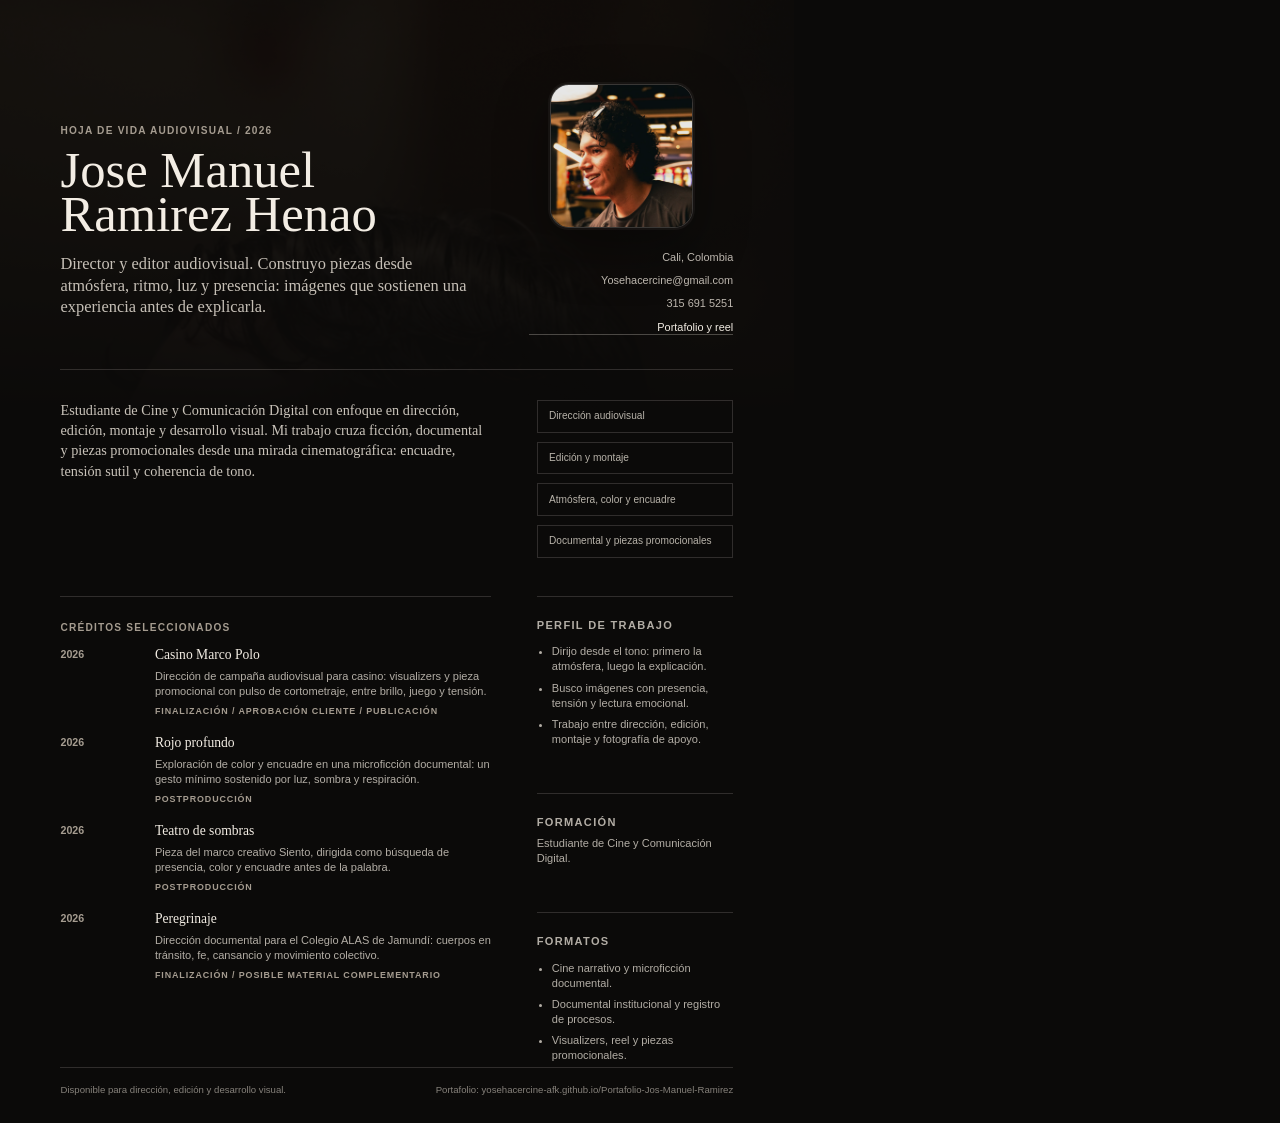
<file: hv-jose-manuel-ramirez.html>
<!doctype html>
<html lang="es">
  <head>
    <meta charset="utf-8" />
    <title>HV | Jose Manuel Ramirez Henao</title>
    <meta name="robots" content="noindex,nofollow" />
    <meta name="referrer" content="no-referrer" />
    <meta http-equiv="Content-Security-Policy" content="default-src 'self'; img-src 'self' data:; style-src 'self' 'unsafe-inline'; object-src 'none'; base-uri 'self'; frame-ancestors 'none';" />
    <style>
      @page {
        size: A4;
        margin: 0;
      }

      * {
        box-sizing: border-box;
      }

      html,
      body {
        margin: 0;
        background: #0b0a09;
        color: #eee7dc;
        font-family: "Helvetica Neue", Arial, sans-serif;
      }

      body {
        width: 210mm;
        height: 297mm;
        -webkit-print-color-adjust: exact;
        print-color-adjust: exact;
      }

      a {
        color: inherit;
        text-decoration: none;
      }

      .page {
        position: relative;
        width: 210mm;
        min-height: 297mm;
        padding: 18mm 16mm 15mm;
        overflow: hidden;
      }

      .page::before {
        content: "";
        position: absolute;
        inset: 0;
        background:
          linear-gradient(180deg, rgba(11, 10, 9, 0.34), #0b0a09 38%),
          url("assets/images/project-marco-polo.jpg") center 12% / cover no-repeat;
        opacity: 0.26;
      }

      .content {
        position: relative;
        z-index: 1;
      }

      .label,
      .section-title,
      .meta,
      .tagline,
      .status {
        color: #a59c90;
        font-size: 7.6pt;
        font-weight: 700;
        letter-spacing: 0.12em;
        text-transform: uppercase;
      }

      .hero {
        display: grid;
        grid-template-columns: 1fr 54mm;
        gap: 12mm;
        min-height: 65mm;
        align-items: end;
        border-bottom: 0.25mm solid rgba(238, 231, 220, 0.16);
        padding-bottom: 9mm;
      }

      h1 {
        margin: 3mm 0 4mm;
        color: #f3ede4;
        font-family: Georgia, "Times New Roman", serif;
        font-size: 38pt;
        font-weight: 400;
        line-height: 0.88;
        letter-spacing: 0;
      }

      .role {
        max-width: 118mm;
        color: rgba(238, 231, 220, 0.82);
        font-family: Georgia, "Times New Roman", serif;
        font-size: 12.3pt;
        line-height: 1.32;
      }

      .contact {
        display: grid;
        gap: 2.4mm;
        align-self: end;
        color: rgba(238, 231, 220, 0.78);
        font-size: 8.2pt;
        line-height: 1.28;
        text-align: right;
      }

      .portrait-card {
        width: 38mm;
        height: 38mm;
        margin-bottom: 6mm;
        margin-left: auto;
        border: 0.25mm solid rgba(238, 231, 220, 0.24);
        border-radius: 5mm;
        background: #000;
        box-shadow:
          0 0 0 0.55mm rgba(238, 231, 220, 0.045),
          0 5mm 14mm rgba(0, 0, 0, 0.38);
        overflow: hidden;
      }

      .portrait-card img {
        display: block;
        width: 100%;
        height: 100%;
        object-fit: cover;
        object-position: 48% 38%;
        filter: saturate(0.9) contrast(1.04) brightness(0.9);
      }

      .portfolio-link {
        color: #f3ede4;
        border-bottom: 0.25mm solid rgba(238, 231, 220, 0.28);
      }

      .summary {
        display: grid;
        grid-template-columns: 1fr 52mm;
        gap: 12mm;
        margin-top: 8mm;
      }

      .summary p {
        margin: 0;
        color: rgba(238, 231, 220, 0.84);
        font-family: Georgia, "Times New Roman", serif;
        font-size: 10.7pt;
        line-height: 1.42;
      }

      .pill-grid {
        display: grid;
        gap: 2.4mm;
      }

      .pill {
        border: 0.25mm solid rgba(238, 231, 220, 0.16);
        padding: 2.4mm 3mm;
        color: rgba(238, 231, 220, 0.76);
        font-size: 7.6pt;
        line-height: 1.25;
      }

      .main-grid {
        display: grid;
        grid-template-columns: 1fr 52mm;
        gap: 12mm;
        margin-top: 10mm;
      }

      .section {
        border-top: 0.25mm solid rgba(238, 231, 220, 0.16);
        padding-top: 4mm;
      }

      .section + .section {
        margin-top: 7mm;
      }

      .credits {
        display: grid;
        gap: 4.8mm;
        margin-top: 4mm;
      }

      .credit {
        display: grid;
        grid-template-columns: 20mm 1fr;
        gap: 5mm;
      }

      .year {
        color: #a59c90;
        font-size: 8pt;
        font-weight: 700;
      }

      h2,
      h3 {
        margin: 0;
      }

      h2 {
        color: #f3ede4;
        font-family: Georgia, "Times New Roman", serif;
        font-size: 12pt;
        font-weight: 400;
      }

      h3 {
        color: #f3ede4;
        font-family: Georgia, "Times New Roman", serif;
        font-size: 10.2pt;
        font-weight: 400;
        line-height: 1.1;
      }

      .credit p,
      .side p,
      .side li {
        margin: 1.6mm 0 0;
        color: rgba(238, 231, 220, 0.74);
        font-size: 8.3pt;
        line-height: 1.36;
      }

      .status {
        display: inline-block;
        margin-top: 1.8mm;
        font-size: 6.7pt;
        letter-spacing: 0.1em;
      }

      .side {
        display: grid;
        gap: 5.2mm;
      }

      ul {
        margin: 3mm 0 0;
        padding-left: 4mm;
      }

      li + li {
        margin-top: 1.7mm;
      }

      .footer {
        position: absolute;
        left: 16mm;
        right: 16mm;
        bottom: 7mm;
        display: flex;
        justify-content: space-between;
        gap: 8mm;
        border-top: 0.25mm solid rgba(238, 231, 220, 0.16);
        padding-top: 4mm;
        color: rgba(238, 231, 220, 0.54);
        font-size: 7.2pt;
        line-height: 1.3;
      }
    </style>
  </head>
  <body>
    <main class="page">
      <div class="content">
        <section class="hero">
          <div>
            <p class="label">Hoja de vida audiovisual / 2026</p>
            <h1>Jose Manuel<br />Ramirez Henao</h1>
            <p class="role">
              Director y editor audiovisual. Construyo piezas desde atmósfera, ritmo, luz y
              presencia: imágenes que sostienen una experiencia antes de explicarla.
            </p>
          </div>
          <div>
            <figure class="portrait-card">
              <img
                src="assets/images/jose-hv-portrait.jpg"
                alt="Jose Manuel Ramirez Henao en set"
                decoding="async"
              />
            </figure>
            <div class="contact">
              <span>Cali, Colombia</span>
              <a href="mailto:Yosehacercine@gmail.com">Yosehacercine@gmail.com</a>
              <a href="tel:+573156915251">315 691 5251</a>
              <a class="portfolio-link" href="https://yosehacercine-afk.github.io/Portafolio-Jos-Manuel-Ramirez/">
                Portafolio y reel
              </a>
            </div>
          </div>
        </section>

        <section class="summary">
          <p>
            Estudiante de Cine y Comunicación Digital con enfoque en dirección, edición,
            montaje y desarrollo visual. Mi trabajo cruza ficción, documental y piezas
            promocionales desde una mirada cinematográfica: encuadre, tensión sutil y
            coherencia de tono.
          </p>
          <div class="pill-grid">
            <div class="pill">Dirección audiovisual</div>
            <div class="pill">Edición y montaje</div>
            <div class="pill">Atmósfera, color y encuadre</div>
            <div class="pill">Documental y piezas promocionales</div>
          </div>
        </section>

        <section class="main-grid">
          <div>
            <div class="section">
              <p class="section-title">Créditos seleccionados</p>
              <div class="credits">
                <article class="credit">
                  <span class="year">2026</span>
                  <div>
                    <h3>Casino Marco Polo</h3>
                    <p>
                      Dirección de campaña audiovisual para casino: visualizers y pieza
                      promocional con pulso de cortometraje, entre brillo, juego y tensión.
                    </p>
                    <span class="status">Finalización / aprobación cliente / publicación</span>
                  </div>
                </article>
                <article class="credit">
                  <span class="year">2026</span>
                  <div>
                    <h3>Rojo profundo</h3>
                    <p>
                      Exploración de color y encuadre en una microficción documental: un gesto
                      mínimo sostenido por luz, sombra y respiración.
                    </p>
                    <span class="status">Postproducción</span>
                  </div>
                </article>
                <article class="credit">
                  <span class="year">2026</span>
                  <div>
                    <h3>Teatro de sombras</h3>
                    <p>
                      Pieza del marco creativo Siento, dirigida como búsqueda de presencia,
                      color y encuadre antes de la palabra.
                    </p>
                    <span class="status">Postproducción</span>
                  </div>
                </article>
                <article class="credit">
                  <span class="year">2026</span>
                  <div>
                    <h3>Peregrinaje</h3>
                    <p>
                      Dirección documental para el Colegio ALAS de Jamundí: cuerpos en tránsito,
                      fe, cansancio y movimiento colectivo.
                    </p>
                    <span class="status">Finalización / posible material complementario</span>
                  </div>
                </article>
              </div>
            </div>
          </div>

          <aside class="side">
            <div class="section">
              <p class="section-title">Perfil de trabajo</p>
              <ul>
                <li>Dirijo desde el tono: primero la atmósfera, luego la explicación.</li>
                <li>Busco imágenes con presencia, tensión y lectura emocional.</li>
                <li>Trabajo entre dirección, edición, montaje y fotografía de apoyo.</li>
              </ul>
            </div>
            <div class="section">
              <p class="section-title">Formación</p>
              <p>Estudiante de Cine y Comunicación Digital.</p>
            </div>
            <div class="section">
              <p class="section-title">Formatos</p>
              <ul>
                <li>Cine narrativo y microficción documental.</li>
                <li>Documental institucional y registro de procesos.</li>
                <li>Visualizers, reel y piezas promocionales.</li>
              </ul>
            </div>
          </aside>
        </section>
      </div>

      <footer class="footer">
        <span>Disponible para dirección, edición y desarrollo visual.</span>
        <span>Portafolio: yosehacercine-afk.github.io/Portafolio-Jos-Manuel-Ramirez</span>
      </footer>
    </main>
  </body>
</html>
</file>
